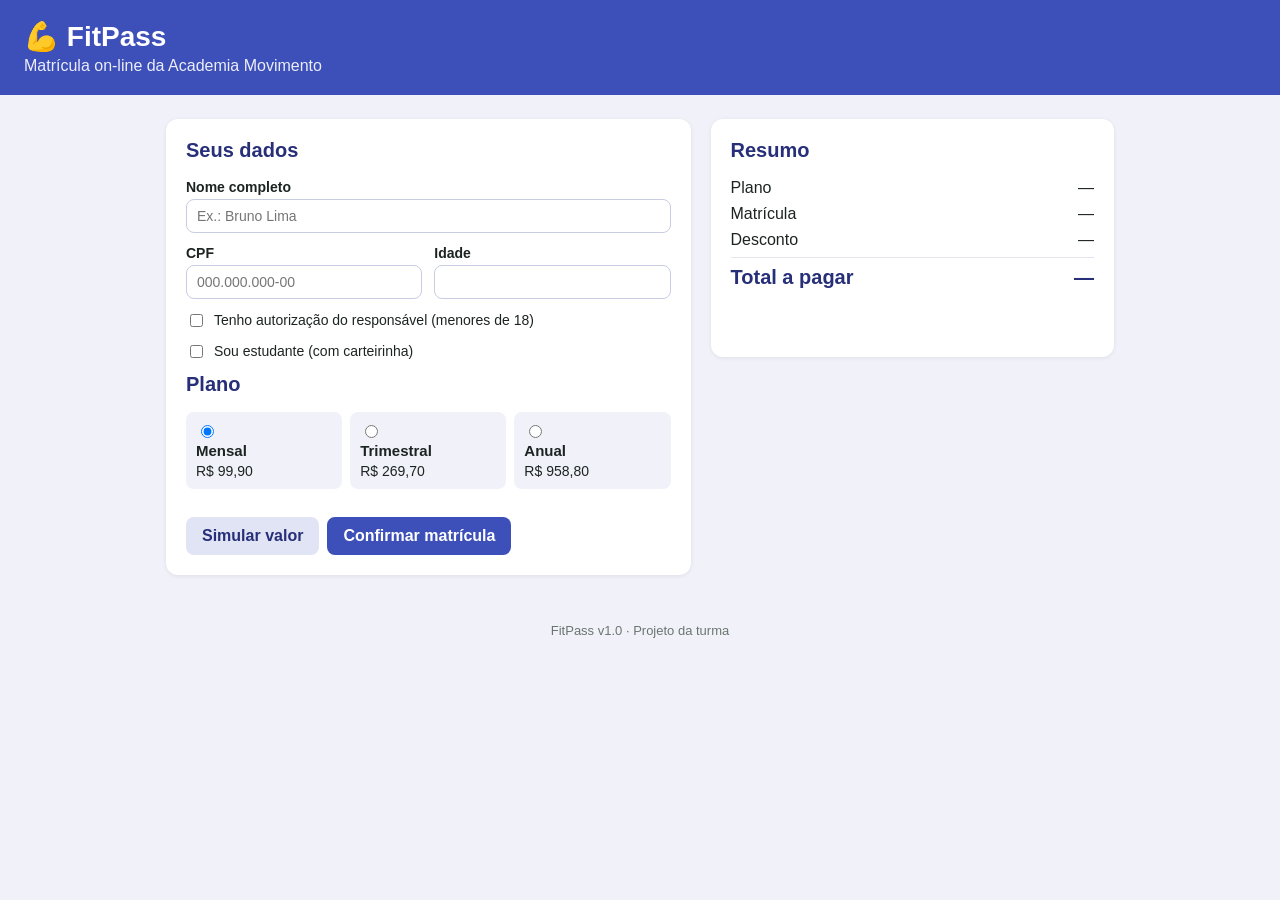
<file: apps/fitpass-v1.0/index.html>
<!DOCTYPE html>
<html lang="pt-BR">
<head>
<meta charset="UTF-8">
<meta name="viewport" content="width=device-width, initial-scale=1.0">
<title>FitPass — Matrícula na academia</title>
<link rel="stylesheet" href="css/style.css">
</head>
<body>
<header>
  <h1>💪 FitPass</h1>
  <p>Matrícula on-line da Academia Movimento</p>
</header>
<main>
  <section class="card">
    <h2>Seus dados</h2>
    <form id="form-matricula" novalidate>
      <label>Nome completo
        <input id="nome" type="text" placeholder="Ex.: Bruno Lima">
      </label>
      <div class="linha">
        <label>CPF
          <input id="cpf" type="text" placeholder="000.000.000-00">
        </label>
        <label>Idade
          <input id="idade" type="number" min="0">
        </label>
      </div>
      <label class="check"><input id="autorizacao" type="checkbox"> Tenho autorização do responsável (menores de 18)</label>
      <label class="check"><input id="estudante" type="checkbox"> Sou estudante (com carteirinha)</label>
      <h2>Plano</h2>
      <div class="planos">
        <label class="plano"><input type="radio" name="plano" value="mensal" checked><strong>Mensal</strong><span>R$ 99,90</span></label>
        <label class="plano"><input type="radio" name="plano" value="trimestral"><strong>Trimestral</strong><span>R$ 269,70</span></label>
        <label class="plano"><input type="radio" name="plano" value="anual"><strong>Anual</strong><span>R$ 958,80</span></label>
      </div>
      <div class="botoes">
        <button type="button" id="btn-simular" class="secundario">Simular valor</button>
        <button type="submit">Confirmar matrícula</button>
      </div>
    </form>
  </section>
  <section class="card">
    <h2>Resumo</h2>
    <div class="resumo">
      <p>Plano <span id="r-plano">—</span></p>
      <p>Matrícula <span id="r-matricula">—</span></p>
      <p>Desconto <span id="r-desconto">—</span></p>
      <p class="total">Total a pagar <span id="r-total">—</span></p>
    </div>
    <p id="mensagem" class="mensagem" role="alert"></p>
  </section>
</main>
<footer>FitPass v1.0 · Projeto da turma</footer>
<script src="js/regras.js"></script>
<script src="js/app.js"></script>
</body>
</html>
</file>
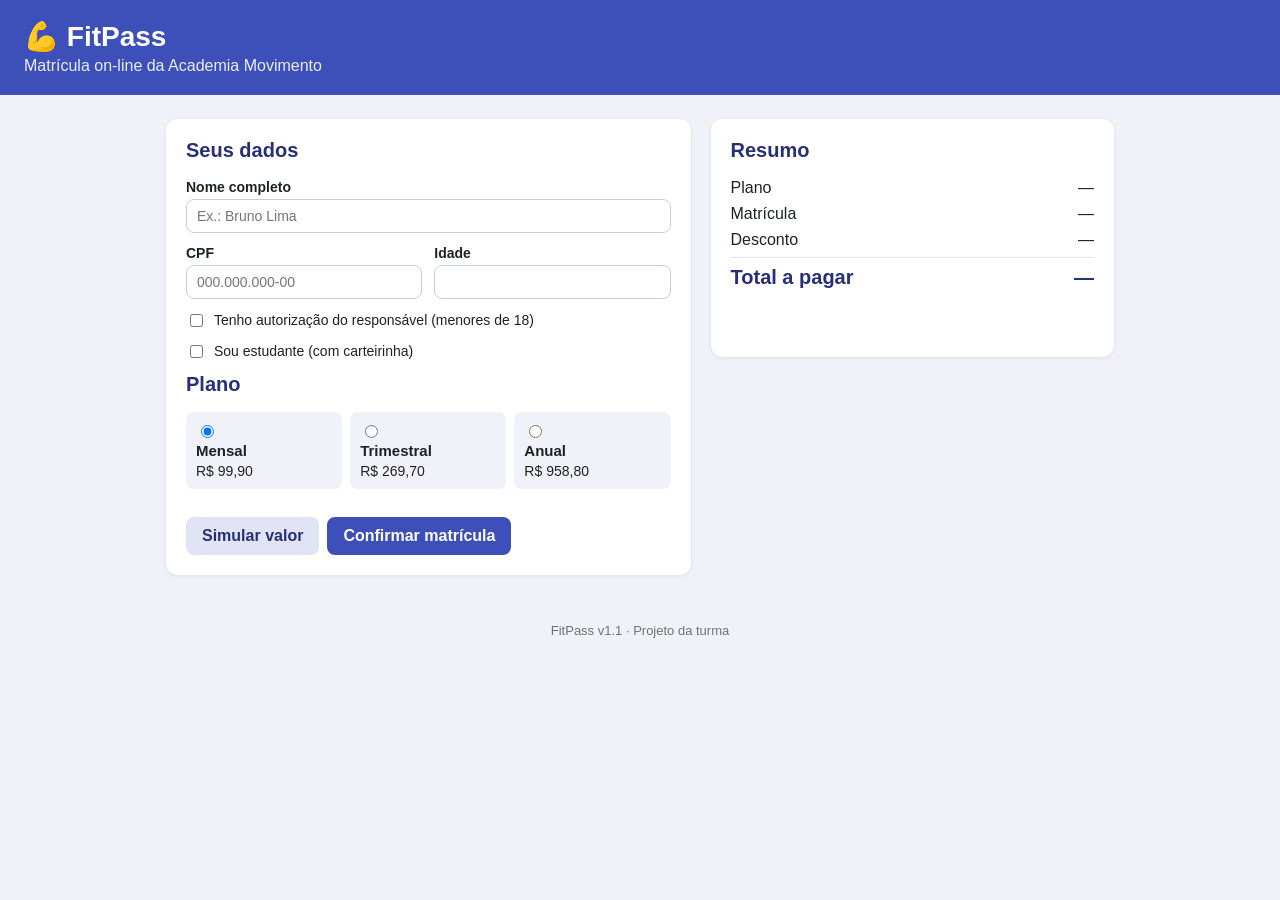
<file: apps/fitpass-v1.1/index.html>
<!DOCTYPE html>
<html lang="pt-BR">
<head>
<meta charset="UTF-8">
<meta name="viewport" content="width=device-width, initial-scale=1.0">
<title>FitPass — Matrícula na academia</title>
<link rel="stylesheet" href="css/style.css">
</head>
<body>
<header>
  <h1>💪 FitPass</h1>
  <p>Matrícula on-line da Academia Movimento</p>
</header>
<main>
  <section class="card">
    <h2>Seus dados</h2>
    <form id="form-matricula" novalidate>
      <label>Nome completo
        <input id="nome" type="text" placeholder="Ex.: Bruno Lima">
      </label>
      <div class="linha">
        <label>CPF
          <input id="cpf" type="text" placeholder="000.000.000-00">
        </label>
        <label>Idade
          <input id="idade" type="number" min="0">
        </label>
      </div>
      <label class="check"><input id="autorizacao" type="checkbox"> Tenho autorização do responsável (menores de 18)</label>
      <label class="check"><input id="estudante" type="checkbox"> Sou estudante (com carteirinha)</label>
      <h2>Plano</h2>
      <div class="planos">
        <label class="plano"><input type="radio" name="plano" value="mensal" checked><strong>Mensal</strong><span>R$ 99,90</span></label>
        <label class="plano"><input type="radio" name="plano" value="trimestral"><strong>Trimestral</strong><span>R$ 269,70</span></label>
        <label class="plano"><input type="radio" name="plano" value="anual"><strong>Anual</strong><span>R$ 958,80</span></label>
      </div>
      <div class="botoes">
        <button type="button" id="btn-simular" class="secundario">Simular valor</button>
        <button type="submit">Confirmar matrícula</button>
      </div>
    </form>
  </section>
  <section class="card">
    <h2>Resumo</h2>
    <div class="resumo">
      <p>Plano <span id="r-plano">—</span></p>
      <p>Matrícula <span id="r-matricula">—</span></p>
      <p>Desconto <span id="r-desconto">—</span></p>
      <p class="total">Total a pagar <span id="r-total">—</span></p>
    </div>
    <p id="mensagem" class="mensagem" role="alert"></p>
  </section>
</main>
<footer>FitPass v1.1 · Projeto da turma</footer>
<script src="js/regras.js"></script>
<script src="js/app.js"></script>
</body>
</html>
</file>
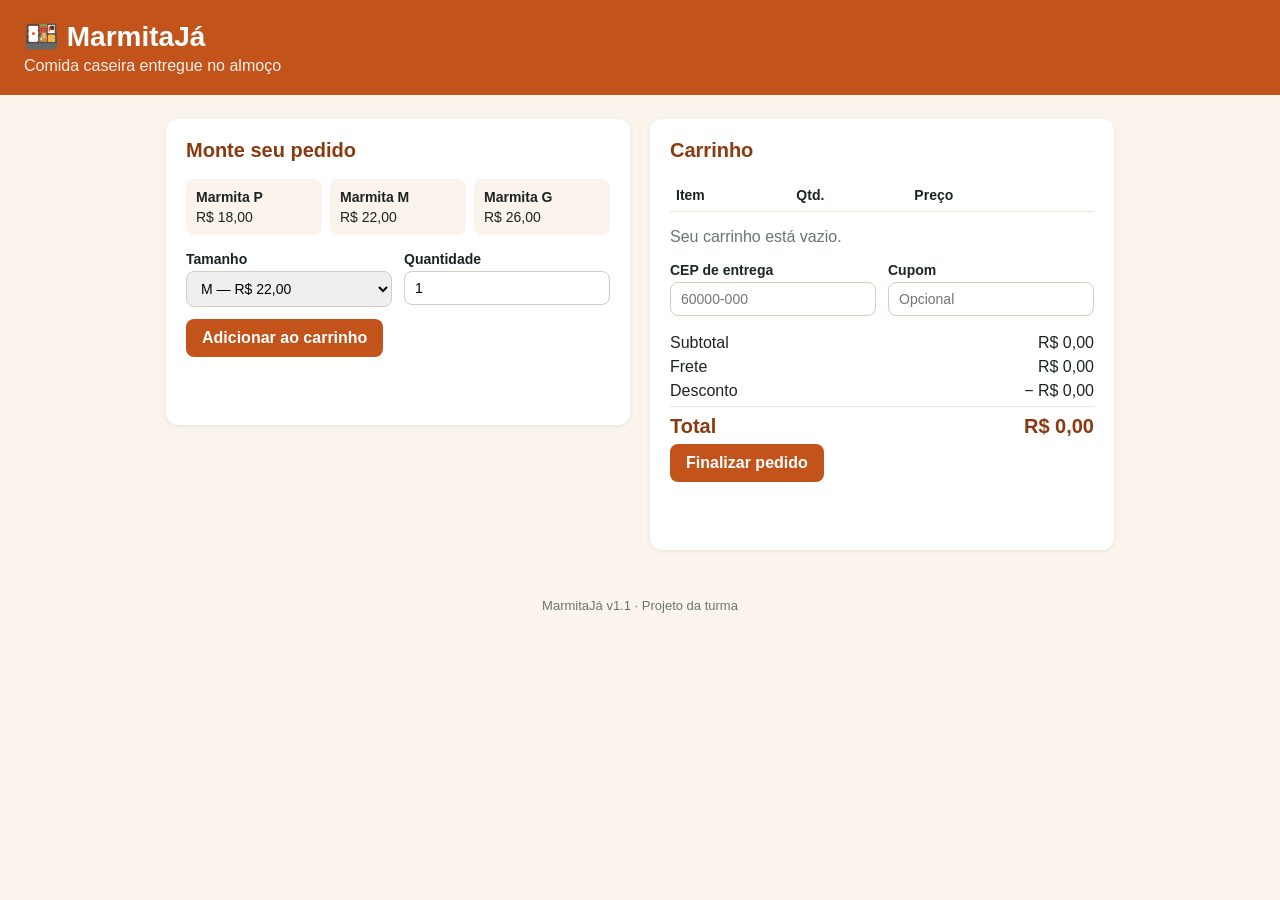
<file: apps/marmitaja-v1.1/index.html>
<!DOCTYPE html>
<html lang="pt-BR">
<head>
<meta charset="UTF-8">
<meta name="viewport" content="width=device-width, initial-scale=1.0">
<title>MarmitaJá — Peça sua marmita</title>
<link rel="stylesheet" href="css/style.css">
</head>
<body>
<header>
  <h1>🍱 MarmitaJá</h1>
  <p>Comida caseira entregue no almoço</p>
</header>
<main>
  <section class="card">
    <h2>Monte seu pedido</h2>
    <div class="cardapio">
      <div class="prato"><strong>Marmita P</strong><span>R$ 18,00</span></div>
      <div class="prato"><strong>Marmita M</strong><span>R$ 22,00</span></div>
      <div class="prato"><strong>Marmita G</strong><span>R$ 26,00</span></div>
    </div>
    <div class="linha">
      <label>Tamanho
        <select id="tamanho">
          <option value="P">P — R$ 18,00</option>
          <option value="M" selected>M — R$ 22,00</option>
          <option value="G">G — R$ 26,00</option>
        </select>
      </label>
      <label>Quantidade
        <input id="quantidade" type="number" value="1" min="1">
      </label>
    </div>
    <button type="button" id="btn-adicionar">Adicionar ao carrinho</button>
    <p id="msg-item" class="mensagem" role="alert"></p>
  </section>
  <section class="card">
    <h2>Carrinho</h2>
    <table>
      <thead><tr><th>Item</th><th>Qtd.</th><th>Preço</th><th></th></tr></thead>
      <tbody id="carrinho"></tbody>
    </table>
    <p id="vazio" class="vazio">Seu carrinho está vazio.</p>
    <div class="linha">
      <label>CEP de entrega
        <input id="cep" type="text" placeholder="60000-000">
      </label>
      <label>Cupom
        <input id="cupom" type="text" placeholder="Opcional">
      </label>
    </div>
    <div class="resumo">
      <p>Subtotal <span id="subtotal">R$ 0,00</span></p>
      <p>Frete <span id="frete">R$ 0,00</span></p>
      <p>Desconto <span id="desconto">R$ 0,00</span></p>
      <p class="total">Total <span id="total">R$ 0,00</span></p>
    </div>
    <button type="button" id="btn-finalizar">Finalizar pedido</button>
    <p id="mensagem" class="mensagem" role="alert"></p>
  </section>
</main>
<footer>MarmitaJá v1.1 · Projeto da turma</footer>
<script src="js/regras.js"></script>
<script src="js/app.js"></script>
</body>
</html>
</file>
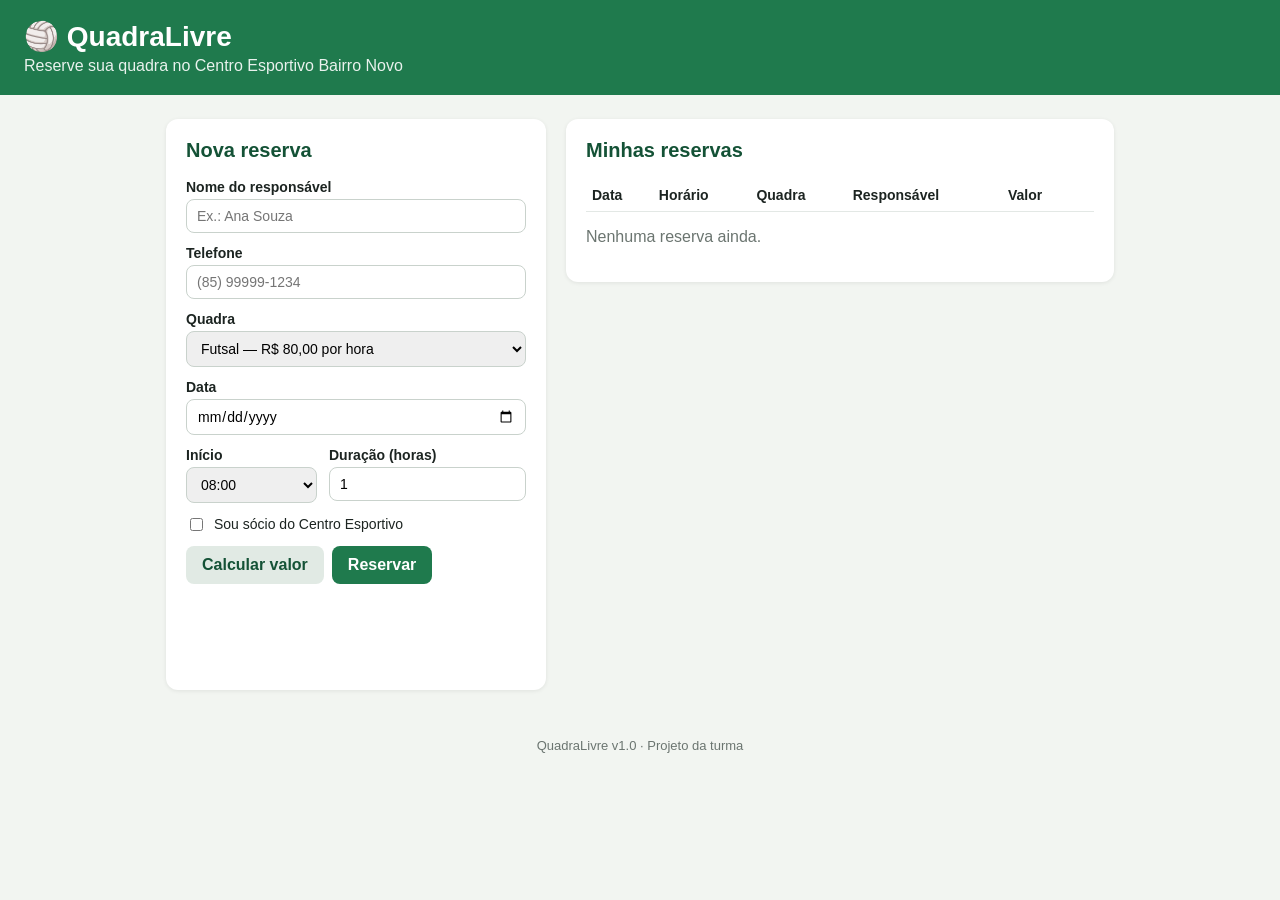
<file: apps/quadralivre/index.html>
<!DOCTYPE html>
<html lang="pt-BR">
<head>
<meta charset="UTF-8">
<meta name="viewport" content="width=device-width, initial-scale=1.0">
<title>QuadraLivre — Reserva de quadras</title>
<link rel="stylesheet" href="css/style.css">
</head>
<body>
<header>
  <h1>🏐 QuadraLivre</h1>
  <p>Reserve sua quadra no Centro Esportivo Bairro Novo</p>
</header>
<main>
  <section class="card">
    <h2>Nova reserva</h2>
    <form id="form-reserva" novalidate>
      <label>Nome do responsável
        <input id="nome" type="text" placeholder="Ex.: Ana Souza">
      </label>
      <label>Telefone
        <input id="telefone" type="text" placeholder="(85) 99999-1234">
      </label>
      <label>Quadra
        <select id="quadra">
          <option value="futsal">Futsal — R$ 80,00 por hora</option>
          <option value="volei">Vôlei — R$ 60,00 por hora</option>
          <option value="tenis">Tênis — R$ 70,00 por hora</option>
        </select>
      </label>
      <label>Data
        <input id="data" type="date">
      </label>
      <div class="linha">
        <label>Início
          <select id="inicio"></select>
        </label>
        <label>Duração (horas)
          <input id="duracao" type="number" value="1" min="1">
        </label>
      </div>
      <label class="check"><input id="socio" type="checkbox"> Sou sócio do Centro Esportivo</label>
      <div class="botoes">
        <button type="button" id="btn-calcular" class="secundario">Calcular valor</button>
        <button type="submit" id="btn-reservar">Reservar</button>
      </div>
      <p id="valor" class="valor"></p>
      <p id="mensagem" class="mensagem" role="alert"></p>
    </form>
  </section>
  <section class="card">
    <h2>Minhas reservas</h2>
    <table id="tabela">
      <thead><tr><th>Data</th><th>Horário</th><th>Quadra</th><th>Responsável</th><th>Valor</th><th></th></tr></thead>
      <tbody id="lista"></tbody>
    </table>
    <p id="vazio" class="vazio">Nenhuma reserva ainda.</p>
  </section>
</main>
<footer>QuadraLivre v1.0 · Projeto da turma</footer>
<script src="js/regras.js"></script>
<script src="js/app.js"></script>
</body>
</html>
</file>
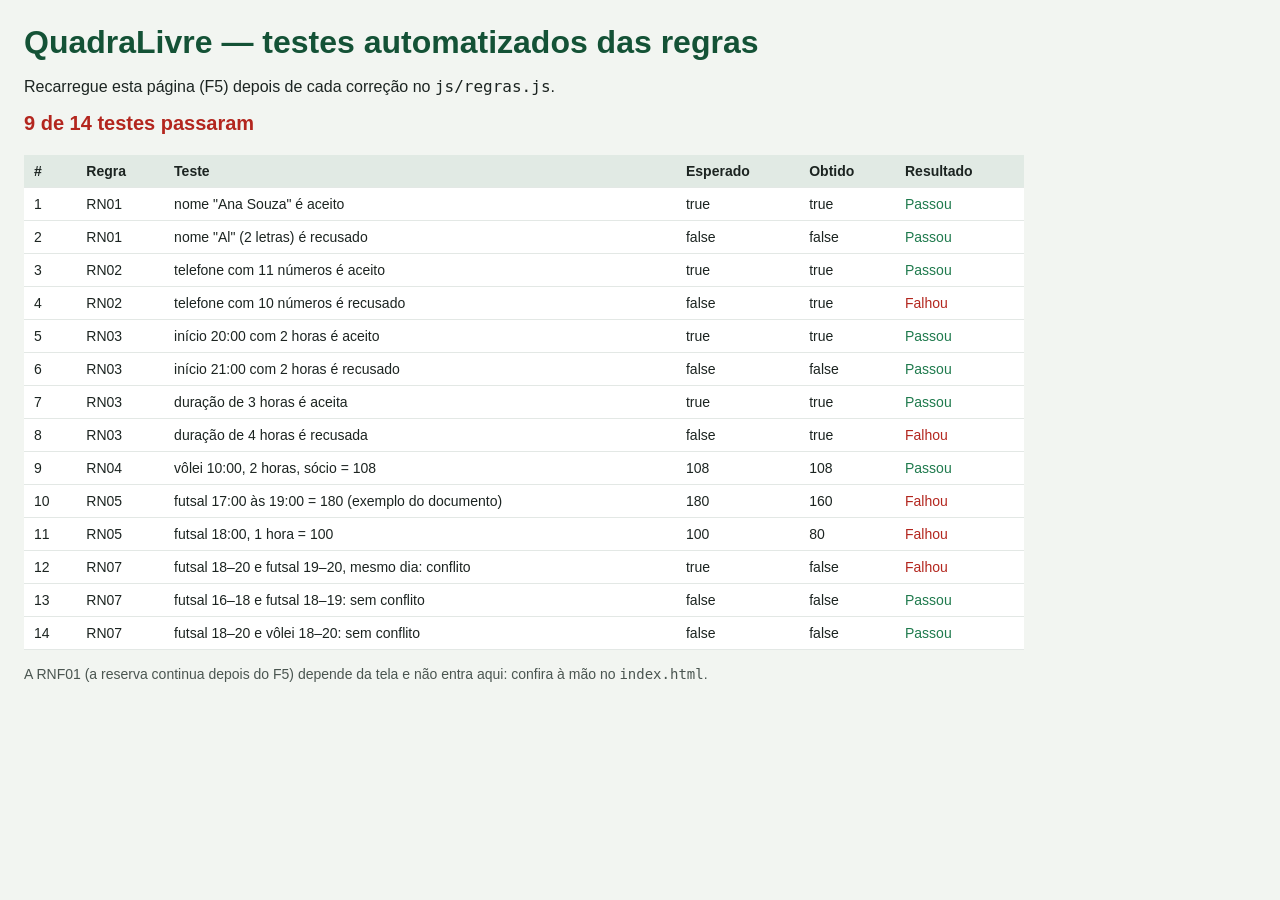
<file: apps/quadralivre/testes/testes.html>
<!DOCTYPE html>
<html lang="pt-BR">
<head>
<meta charset="UTF-8">
<meta name="viewport" content="width=device-width, initial-scale=1.0">
<title>QuadraLivre — Testes das regras</title>
<style>
  body { font-family: "Segoe UI", Arial, sans-serif; background: #F2F5F1; color: #1C2421; margin: 0; padding: 24px; }
  h1 { margin: 0 0 4px; color: #145236; }
  .resumo { font-size: 20px; font-weight: 700; margin: 12px 0 20px; }
  .ok { color: #1F7A4D; } .falha { color: #B3261E; }
  table { width: 100%; max-width: 1000px; border-collapse: collapse; background: #fff; }
  th, td { text-align: left; padding: 8px 10px; border-bottom: 1px solid #E3E8E5; font-size: 14px; vertical-align: top; }
  th { background: #E1EAE4; }
  code { font-family: Consolas, monospace; }
  .nota { max-width: 1000px; margin-top: 16px; font-size: 14px; color: #4A5550; }
</style>
</head>
<body>
<h1>QuadraLivre — testes automatizados das regras</h1>
<p>Recarregue esta página (F5) depois de cada correção no <code>js/regras.js</code>.</p>
<p id="resumo" class="resumo"></p>
<table>
  <thead><tr><th>#</th><th>Regra</th><th>Teste</th><th>Esperado</th><th>Obtido</th><th>Resultado</th></tr></thead>
  <tbody id="resultados"></tbody>
</table>
<p class="nota">A RNF01 (a reserva continua depois do F5) depende da tela e não entra aqui: confira à mão no <code>index.html</code>.</p>
<script src="../js/regras.js"></script>
<script>
const testes = [
  ['RN01', 'nome "Ana Souza" é aceito', () => validarNome('Ana Souza'), true],
  ['RN01', 'nome "Al" (2 letras) é recusado', () => validarNome('Al'), false],
  ['RN02', 'telefone com 11 números é aceito', () => validarTelefone('(85) 99999-1234'), true],
  ['RN02', 'telefone com 10 números é recusado', () => validarTelefone('(85) 9999-1234'), false],
  ['RN03', 'início 20:00 com 2 horas é aceito', () => validarHorario(20, 2), true],
  ['RN03', 'início 21:00 com 2 horas é recusado', () => validarHorario(21, 2), false],
  ['RN03', 'duração de 3 horas é aceita', () => validarHorario(10, 3), true],
  ['RN03', 'duração de 4 horas é recusada', () => validarHorario(10, 4), false],
  ['RN04', 'vôlei 10:00, 2 horas, sócio = 108', () => valorReserva('volei', 10, 2, true), 108],
  ['RN05', 'futsal 17:00 às 19:00 = 180 (exemplo do documento)', () => valorReserva('futsal', 17, 2, false), 180],
  ['RN05', 'futsal 18:00, 1 hora = 100', () => valorReserva('futsal', 18, 1, false), 100],
  ['RN07', 'futsal 18–20 e futsal 19–20, mesmo dia: conflito', () => temConflito([{ quadra: 'futsal', data: '2026-11-20', inicio: 18, duracao: 2 }], { quadra: 'futsal', data: '2026-11-20', inicio: 19, duracao: 1 }), true],
  ['RN07', 'futsal 16–18 e futsal 18–19: sem conflito', () => temConflito([{ quadra: 'futsal', data: '2026-11-20', inicio: 16, duracao: 2 }], { quadra: 'futsal', data: '2026-11-20', inicio: 18, duracao: 1 }), false],
  ['RN07', 'futsal 18–20 e vôlei 18–20: sem conflito', () => temConflito([{ quadra: 'futsal', data: '2026-11-20', inicio: 18, duracao: 2 }], { quadra: 'volei', data: '2026-11-20', inicio: 18, duracao: 2 }), false]
];
let passou = 0;
const corpo = document.getElementById('resultados');
testes.forEach(([regra, nome, agir, esperado], i) => {
  let obtido;
  try { obtido = agir(); } catch (e) { obtido = 'erro: ' + e.message; }
  const ok = obtido === esperado;
  if (ok) passou++;
  const tr = document.createElement('tr');
  [String(i + 1), regra, nome, String(esperado), String(obtido)].forEach(t => {
    const td = document.createElement('td'); td.textContent = t; tr.appendChild(td);
  });
  const td = document.createElement('td');
  td.textContent = ok ? 'Passou' : 'Falhou';
  td.className = ok ? 'ok' : 'falha';
  tr.appendChild(td);
  corpo.appendChild(tr);
});
const resumo = document.getElementById('resumo');
resumo.textContent = passou + ' de ' + testes.length + ' testes passaram';
resumo.className = 'resumo ' + (passou === testes.length ? 'ok' : 'falha');
</script>
</body>
</html>
</file>
<file: apps/fitpass-v1.0/css/style.css>
:root { --cor: #3D4FB8; --cor-escura: #262F78; --fundo: #F1F2F9; --texto: #1C2421; --erro: #B3261E; --ok: #3D4FB8; }
* { box-sizing: border-box; }
body { margin: 0; font-family: "Segoe UI", Arial, sans-serif; background: var(--fundo); color: var(--texto); }
header { background: var(--cor); color: #fff; padding: 20px 24px; }
header h1 { margin: 0 0 4px; font-size: 28px; }
header p { margin: 0; opacity: .9; }
main { max-width: 980px; margin: 24px auto; padding: 0 16px; display: grid; grid-template-columns: 1fr; gap: 20px; }
@media (min-width: 900px) { main { grid-template-columns: 380px 1fr; align-items: start; } }
.card { background: #fff; border-radius: 12px; padding: 20px; box-shadow: 0 1px 4px rgba(0,0,0,.08); }
.card h2 { margin-top: 0; font-size: 20px; color: var(--cor-escura); }
label { display: flex; flex-direction: column; gap: 4px; font-size: 14px; font-weight: 600; margin-bottom: 12px; }
input, select { font: inherit; font-weight: 400; padding: 8px 10px; border: 1px solid #C9CDE3; border-radius: 8px; }
.linha { display: flex; gap: 12px; } .linha label { flex: 1; }
label.check { flex-direction: row; align-items: center; gap: 8px; font-weight: 400; }
.botoes { display: flex; gap: 8px; }
button { font: inherit; font-weight: 600; padding: 10px 16px; border: 0; border-radius: 8px; background: var(--cor); color: #fff; cursor: pointer; }
button.secundario { background: #E1E4F5; color: var(--cor-escura); }
button.cancelar { background: transparent; color: var(--erro); padding: 4px 8px; }
.valor { font-size: 18px; font-weight: 700; color: var(--cor-escura); min-height: 1em; }
.mensagem { min-height: 1em; font-weight: 600; }
.mensagem.erro { color: var(--erro); } .mensagem.ok { color: var(--ok); }
table { width: 100%; border-collapse: collapse; font-size: 14px; }
th, td { text-align: left; padding: 8px 6px; border-bottom: 1px solid #E3E5F0; }
.vazio { color: #6B7570; }
footer { text-align: center; color: #6B7570; font-size: 13px; padding: 24px; }
@media (min-width: 900px) { main { grid-template-columns: 1.3fr 1fr; } }
.planos { display: flex; gap: 8px; margin-bottom: 16px; }
.plano { flex: 1; flex-direction: column; align-items: flex-start; background: var(--fundo); border-radius: 8px; padding: 10px; font-weight: 400; }
.plano strong { font-size: 15px; }
.resumo p { display: flex; justify-content: space-between; margin: 8px 0; }
.resumo .total { font-size: 20px; font-weight: 700; color: var(--cor-escura); border-top: 1px solid #E3E5F0; padding-top: 8px; }
</file>
<file: apps/fitpass-v1.1/css/style.css>
:root { --cor: #3D4FB8; --cor-escura: #262F78; --fundo: #F1F2F9; --texto: #1C2421; --erro: #B3261E; --ok: #3D4FB8; }
* { box-sizing: border-box; }
body { margin: 0; font-family: "Segoe UI", Arial, sans-serif; background: var(--fundo); color: var(--texto); }
header { background: var(--cor); color: #fff; padding: 20px 24px; }
header h1 { margin: 0 0 4px; font-size: 28px; }
header p { margin: 0; opacity: .9; }
main { max-width: 980px; margin: 24px auto; padding: 0 16px; display: grid; grid-template-columns: 1fr; gap: 20px; }
@media (min-width: 900px) { main { grid-template-columns: 380px 1fr; align-items: start; } }
.card { background: #fff; border-radius: 12px; padding: 20px; box-shadow: 0 1px 4px rgba(0,0,0,.08); }
.card h2 { margin-top: 0; font-size: 20px; color: var(--cor-escura); }
label { display: flex; flex-direction: column; gap: 4px; font-size: 14px; font-weight: 600; margin-bottom: 12px; }
input, select { font: inherit; font-weight: 400; padding: 8px 10px; border: 1px solid #C9CDE3; border-radius: 8px; }
.linha { display: flex; gap: 12px; } .linha label { flex: 1; }
label.check { flex-direction: row; align-items: center; gap: 8px; font-weight: 400; }
.botoes { display: flex; gap: 8px; }
button { font: inherit; font-weight: 600; padding: 10px 16px; border: 0; border-radius: 8px; background: var(--cor); color: #fff; cursor: pointer; }
button.secundario { background: #E1E4F5; color: var(--cor-escura); }
button.cancelar { background: transparent; color: var(--erro); padding: 4px 8px; }
.valor { font-size: 18px; font-weight: 700; color: var(--cor-escura); min-height: 1em; }
.mensagem { min-height: 1em; font-weight: 600; }
.mensagem.erro { color: var(--erro); } .mensagem.ok { color: var(--ok); }
table { width: 100%; border-collapse: collapse; font-size: 14px; }
th, td { text-align: left; padding: 8px 6px; border-bottom: 1px solid #E3E5F0; }
.vazio { color: #6B7570; }
footer { text-align: center; color: #6B7570; font-size: 13px; padding: 24px; }
@media (min-width: 900px) { main { grid-template-columns: 1.3fr 1fr; } }
.planos { display: flex; gap: 8px; margin-bottom: 16px; }
.plano { flex: 1; flex-direction: column; align-items: flex-start; background: var(--fundo); border-radius: 8px; padding: 10px; font-weight: 400; }
.plano strong { font-size: 15px; }
.resumo p { display: flex; justify-content: space-between; margin: 8px 0; }
.resumo .total { font-size: 20px; font-weight: 700; color: var(--cor-escura); border-top: 1px solid #E3E5F0; padding-top: 8px; }
</file>
<file: apps/marmitaja-v1.1/css/style.css>
:root { --cor: #C2541B; --cor-escura: #8A3A10; --fundo: #FBF4EC; --texto: #1C2421; --erro: #B3261E; --ok: #C2541B; }
* { box-sizing: border-box; }
body { margin: 0; font-family: "Segoe UI", Arial, sans-serif; background: var(--fundo); color: var(--texto); }
header { background: var(--cor); color: #fff; padding: 20px 24px; }
header h1 { margin: 0 0 4px; font-size: 28px; }
header p { margin: 0; opacity: .9; }
main { max-width: 980px; margin: 24px auto; padding: 0 16px; display: grid; grid-template-columns: 1fr; gap: 20px; }
@media (min-width: 900px) { main { grid-template-columns: 380px 1fr; align-items: start; } }
.card { background: #fff; border-radius: 12px; padding: 20px; box-shadow: 0 1px 4px rgba(0,0,0,.08); }
.card h2 { margin-top: 0; font-size: 20px; color: var(--cor-escura); }
label { display: flex; flex-direction: column; gap: 4px; font-size: 14px; font-weight: 600; margin-bottom: 12px; }
input, select { font: inherit; font-weight: 400; padding: 8px 10px; border: 1px solid #DCCBBB; border-radius: 8px; }
.linha { display: flex; gap: 12px; } .linha label { flex: 1; }
label.check { flex-direction: row; align-items: center; gap: 8px; font-weight: 400; }
.botoes { display: flex; gap: 8px; }
button { font: inherit; font-weight: 600; padding: 10px 16px; border: 0; border-radius: 8px; background: var(--cor); color: #fff; cursor: pointer; }
button.secundario { background: #F5E3D3; color: var(--cor-escura); }
button.cancelar { background: transparent; color: var(--erro); padding: 4px 8px; }
.valor { font-size: 18px; font-weight: 700; color: var(--cor-escura); min-height: 1em; }
.mensagem { min-height: 1em; font-weight: 600; }
.mensagem.erro { color: var(--erro); } .mensagem.ok { color: var(--ok); }
table { width: 100%; border-collapse: collapse; font-size: 14px; }
th, td { text-align: left; padding: 8px 6px; border-bottom: 1px solid #EFE3D7; }
.vazio { color: #6B7570; }
footer { text-align: center; color: #6B7570; font-size: 13px; padding: 24px; }
@media (min-width: 900px) { main { grid-template-columns: 1fr 1fr; } }
.cardapio { display: flex; gap: 8px; margin-bottom: 16px; }
.prato { flex: 1; background: var(--fundo); border-radius: 8px; padding: 10px; display: flex; flex-direction: column; gap: 4px; font-size: 14px; }
.resumo p { display: flex; justify-content: space-between; margin: 6px 0; }
.resumo .total { font-size: 20px; font-weight: 700; color: var(--cor-escura); border-top: 1px solid #EFE3D7; padding-top: 8px; }
</file>
<file: apps/quadralivre/css/style.css>
:root { --cor: #1F7A4D; --cor-escura: #145236; --fundo: #F2F5F1; --texto: #1C2421; --erro: #B3261E; --ok: #1F7A4D; }
* { box-sizing: border-box; }
body { margin: 0; font-family: "Segoe UI", Arial, sans-serif; background: var(--fundo); color: var(--texto); }
header { background: var(--cor); color: #fff; padding: 20px 24px; }
header h1 { margin: 0 0 4px; font-size: 28px; }
header p { margin: 0; opacity: .9; }
main { max-width: 980px; margin: 24px auto; padding: 0 16px; display: grid; grid-template-columns: 1fr; gap: 20px; }
@media (min-width: 900px) { main { grid-template-columns: 380px 1fr; align-items: start; } }
.card { background: #fff; border-radius: 12px; padding: 20px; box-shadow: 0 1px 4px rgba(0,0,0,.08); }
.card h2 { margin-top: 0; font-size: 20px; color: var(--cor-escura); }
label { display: flex; flex-direction: column; gap: 4px; font-size: 14px; font-weight: 600; margin-bottom: 12px; }
input, select { font: inherit; font-weight: 400; padding: 8px 10px; border: 1px solid #C9D2CC; border-radius: 8px; }
.linha { display: flex; gap: 12px; } .linha label { flex: 1; }
label.check { flex-direction: row; align-items: center; gap: 8px; font-weight: 400; }
.botoes { display: flex; gap: 8px; }
button { font: inherit; font-weight: 600; padding: 10px 16px; border: 0; border-radius: 8px; background: var(--cor); color: #fff; cursor: pointer; }
button.secundario { background: #E1EAE4; color: var(--cor-escura); }
button.cancelar { background: transparent; color: var(--erro); padding: 4px 8px; }
.valor { font-size: 18px; font-weight: 700; color: var(--cor-escura); min-height: 1em; }
.mensagem { min-height: 1em; font-weight: 600; }
.mensagem.erro { color: var(--erro); } .mensagem.ok { color: var(--ok); }
table { width: 100%; border-collapse: collapse; font-size: 14px; }
th, td { text-align: left; padding: 8px 6px; border-bottom: 1px solid #E3E8E5; }
.vazio { color: #6B7570; }
footer { text-align: center; color: #6B7570; font-size: 13px; padding: 24px; }
</file>
